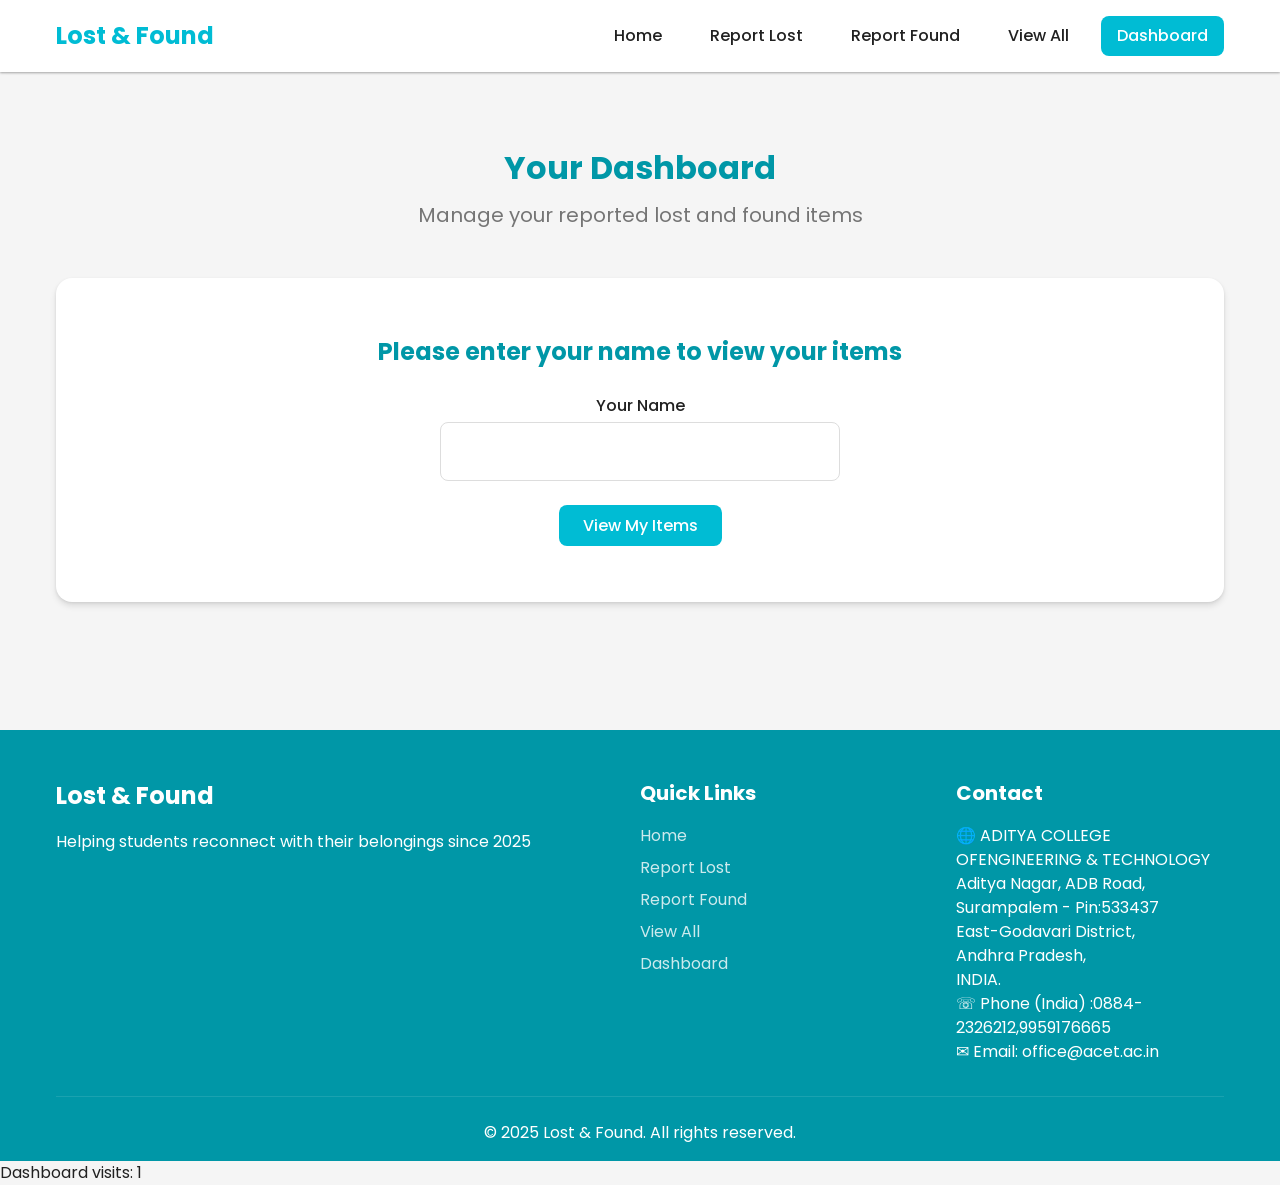
<file: dashboard.html>
<!DOCTYPE html>
<html lang="en">
  <head>
    <meta charset="UTF-8" />
    <meta name="viewport" content="width=device-width, initial-scale=1.0" />
    <title>User Dashboard - College Lost & Found</title>
    <link rel="stylesheet" href="css/main.css" />
    <link rel="stylesheet" href="css/dashboard.css" />
    <link rel="preconnect" href="https://fonts.googleapis.com">
    <link rel="preconnect" href="https://fonts.gstatic.com" crossorigin>
    <link href="https://fonts.googleapis.com/css2?family=Poppins:wght@400;500;700&display=swap" rel="stylesheet">
  </head>
  <body>
    <header>
      <div class="container">
        <div class="logo">
          <h1> Lost & Found</h1>
        </div>
        <nav>
          <ul>
            <li><a href="index.html">Home</a></li>
            <li><a href="report-lost.html">Report Lost</a></li>
            <li><a href="report-found.html">Report Found</a></li>
            <li><a href="view-items.html">View All</a></li>
            <li><a href="dashboard.html" class="active">Dashboard</a></li>
          </ul>
        </nav>
      </div>
    </header>

    <main>
      <section class="dashboard-section">
        <div class="container">
          <div class="page-header">
            <h1>Your Dashboard</h1>
            <p>Manage your reported lost and found items</p>
          </div>
          
          <div class="user-info" id="user-info">
            <!-- User info will be loaded here via JavaScript -->
            <div class="user-prompt" id="user-prompt">
              <h2>Please enter your name to view your items</h2>
              <form id="user-form">
                <div class="form-group">
                  <label for="dashboard-username">Your Name</label>
                  <input type="text" id="dashboard-username" required>
                </div>
                <button type="submit" class="btn btn-primary">View My Items</button>
              </form>
            </div>
          </div>
          
          <div class="user-items" id="user-items-container" style="display: none;">
            <div class="tabs">
              <button class="tab-btn active" data-tab="all">All Items</button>
              <button class="tab-btn" data-tab="lost">Lost Items</button>
              <button class="tab-btn" data-tab="found">Found Items</button>
            </div>
            
            <div id="user-items">
              <!-- User items will be loaded here via JavaScript -->
              <div class="loading">Loading your items...</div>
            </div>
          </div>
        </div>
      </section>
    </main>

    <footer>
      <div class="container">
        <div class="footer-content">
          <div class="footer-logo">
            <h2>Lost & Found</h2>
            <p>Helping students reconnect with their belongings since 2025</p>
          </div>
          <div class="footer-links">
            <h3>Quick Links</h3>
            <ul>
              <li><a href="index.html">Home</a></li>
              <li><a href="report-lost.html">Report Lost</a></li>
              <li><a href="report-found.html">Report Found</a></li>
              <li><a href="view-items.html">View All</a></li>
              <li><a href="dashboard.html">Dashboard</a></li>
            </ul>
          </div>
          <div class="footer-contact">
            <h3>Contact</h3>
             <p>                        🌐 ADITYA COLLEGE OFENGINEERING & TECHNOLOGY<br>
                                          Aditya Nagar, ADB Road,<br>
                                          Surampalem - Pin:533437<br>
                                          East-Godavari District,<br>
                                          Andhra Pradesh,<br>
                                          INDIA.<br>
                                        ☏ Phone (India) :0884-2326212,9959176665<br>
                                        ✉ Email: office@acet.ac.in</p>
          </div>
        </div>
        <div class="footer-bottom">
          <p>&copy; 2025  Lost & Found. All rights reserved.</p>
        </div>
      </div>
    </footer>

    <script type="module" src="js/api.js"></script>
    <script type="module" src="js/dashboard.js"></script>
  </body>
</html>
</file>
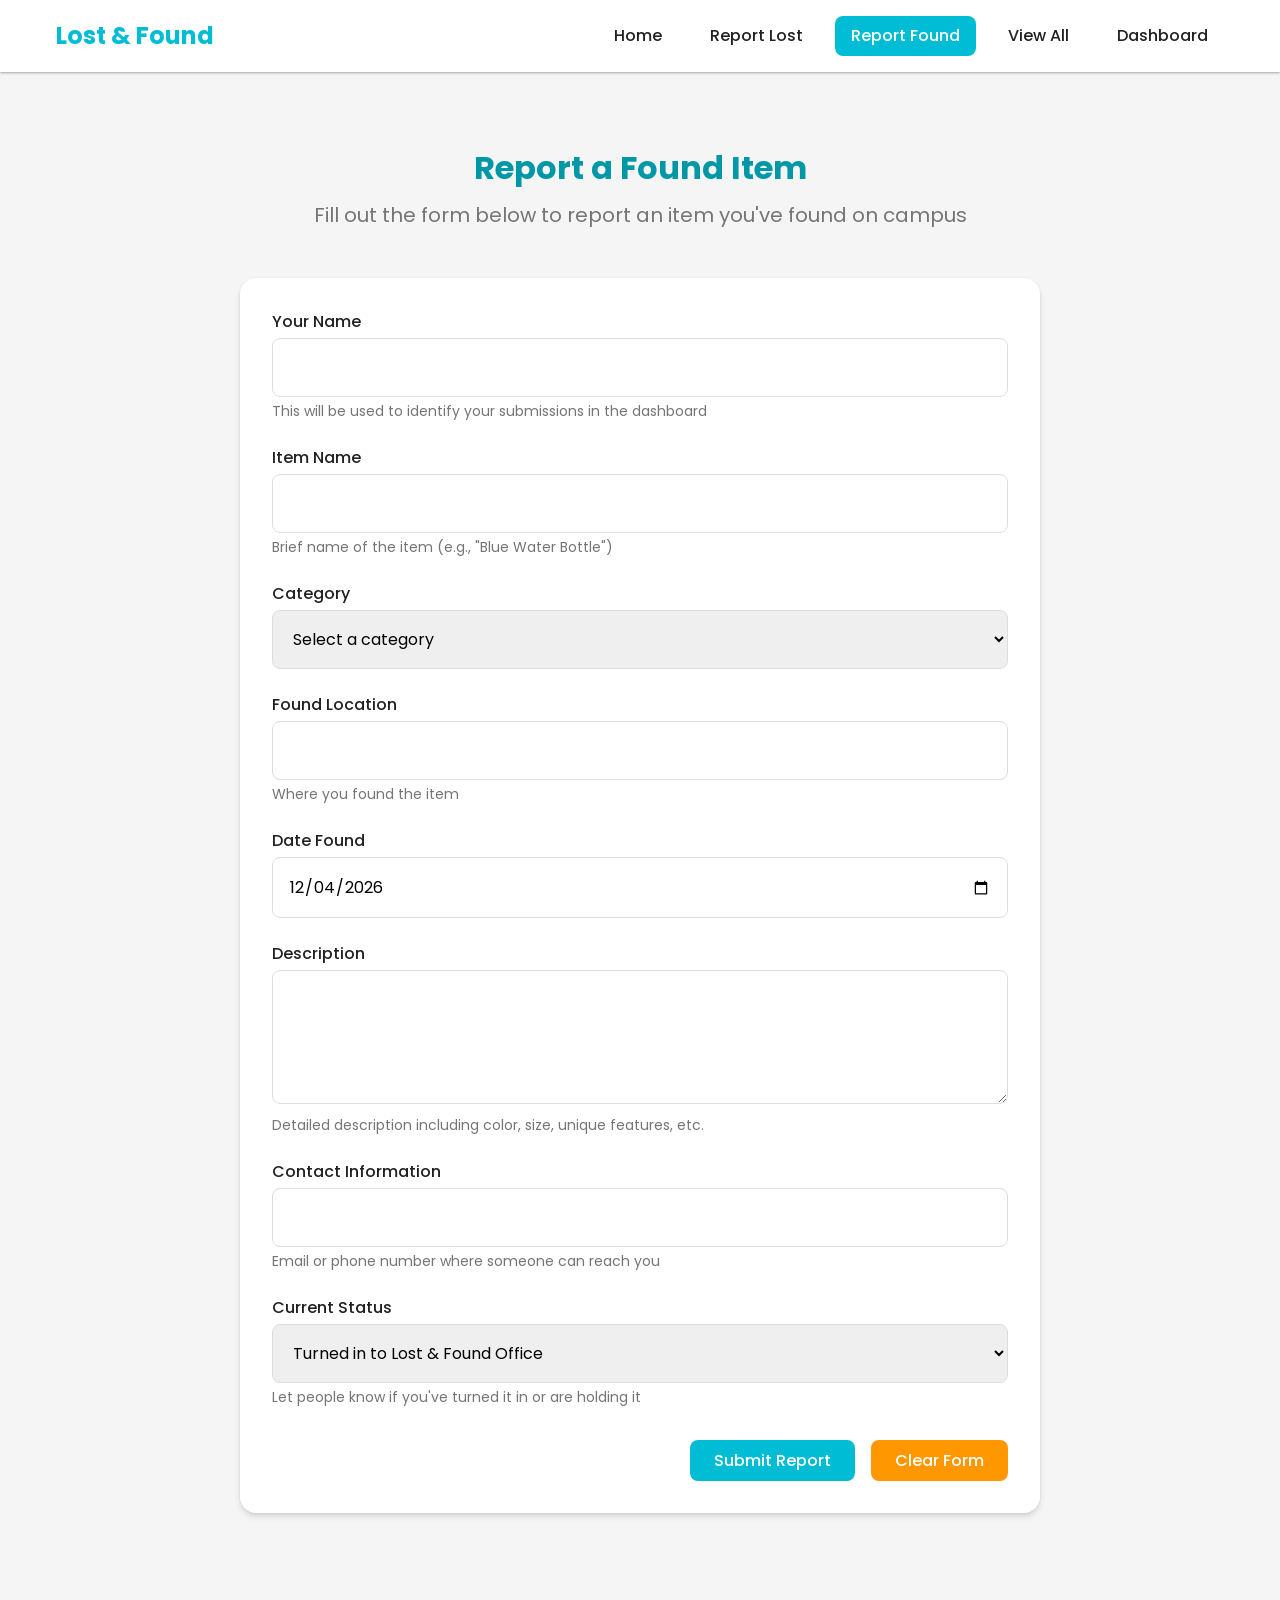
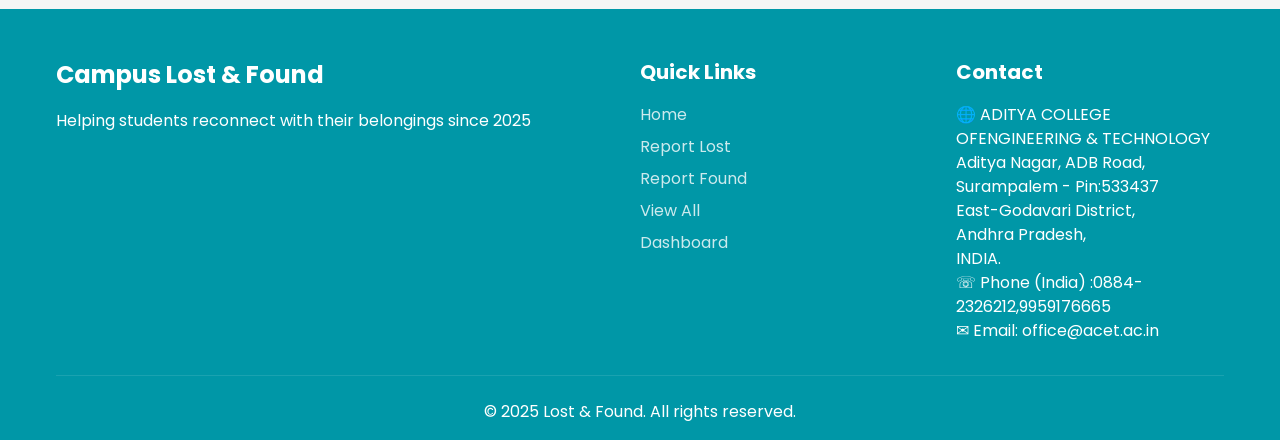
<file: report-found.html>
<!DOCTYPE html>
<html lang="en">
  <head>
    <meta charset="UTF-8" />
    <meta name="viewport" content="width=device-width, initial-scale=1.0" />
    <title>Report Found Item - College Lost & Found</title>
    <link rel="stylesheet" href="css/main.css" />
    <link rel="stylesheet" href="css/report.css" />
    <link rel="preconnect" href="https://fonts.googleapis.com">
    <link rel="preconnect" href="https://fonts.gstatic.com" crossorigin>
    <link href="https://fonts.googleapis.com/css2?family=Poppins:wght@400;500;700&display=swap" rel="stylesheet">
  </head>
  <body>
    <header>
      <div class="container">
        <div class="logo">
          <h1> Lost & Found</h1>
        </div>
        <nav>
          <ul>
            <li><a href="index.html">Home</a></li>
            <li><a href="report-lost.html">Report Lost</a></li>
            <li><a href="report-found.html" class="active">Report Found</a></li>
            <li><a href="view-items.html">View All</a></li>
            <li><a href="dashboard.html">Dashboard</a></li>
          </ul>
        </nav>
      </div>
    </header>

    <main>
      <section class="report-section">
        <div class="container">
          <div class="page-header">
            <h1>Report a Found Item</h1>
            <p>Fill out the form below to report an item you've found on campus</p>
          </div>
          
          <div class="form-container">
            <form id="found-item-form"  data-type="found" >
              <div class="form-group">
                <label for="userName">Your Name</label>
                <input type="text" id="userName" name="userName" required>
                <small>This will be used to identify your submissions in the dashboard</small>
              </div>
              
              <div class="form-group">
                <label for="itemName">Item Name</label>
                <input type="text" id="itemName" name="itemName" required>
                <small>Brief name of the item (e.g., "Blue Water Bottle")</small>
              </div>
              
              <div class="form-group">
                <label for="category">Category</label>
                <select id="category" name="category" required>
                  <option value="">Select a category</option>
                  <option value="Electronics">Electronics</option>
                  <option value="Clothing">Clothing</option>
                  <option value="Books">Books</option>
                  <option value="Accessories">Accessories</option>
                  <option value="ID/Cards">ID/Cards</option>
                  <option value="Other">Other</option>
                </select>
              </div>
              
              <div class="form-group">
                <label for="location">Found Location</label>
                <input type="text" id="location" name="location" required>
                <small>Where you found the item</small>
              </div>
              
              <div class="form-group">
                <label for="date">Date Found</label>
                <input type="date" id="date" name="date" required>
              </div>
              
              <div class="form-group">
                <label for="description">Description</label>
                <textarea id="description" name="description" rows="4" required></textarea>
                <small>Detailed description including color, size, unique features, etc.</small>
              </div>
              
              <div class="form-group">
                <label for="contact">Contact Information</label>
                <input type="text" id="contact" name="contact" required>
                <small>Email or phone number where someone can reach you</small>
              </div>
              
              <div class="form-group">
                <label for="turnedIn">Current Status</label>
                <select id="turnedIn" name="turnedIn" required>
                  <option value="true">Turned in to Lost & Found Office</option>
                  <option value="false">I'm holding onto it</option>
                </select>
                <small>Let people know if you've turned it in or are holding it</small>
              </div>
              
              <div class="form-actions">
                <button type="submit" class="btn btn-primary">Submit Report</button>
                <button type="reset" class="btn btn-secondary">Clear Form</button>
              </div>
            </form>
          </div>
        </div>
      </section>
    </main>

    <footer>
      <div class="container">
        <div class="footer-content">
          <div class="footer-logo">
            <h2>Campus Lost & Found</h2>
            <p>Helping students reconnect with their belongings since 2025</p>
          </div>
          <div class="footer-links">
            <h3>Quick Links</h3>
            <ul>
              <li><a href="index.html">Home</a></li>
              <li><a href="report-lost.html">Report Lost</a></li>
              <li><a href="report-found.html">Report Found</a></li>
              <li><a href="view-items.html">View All</a></li>
              <li><a href="dashboard.html">Dashboard</a></li>
            </ul>
          </div>
          <div class="footer-contact">
            <h3>Contact</h3>
             <p>                        🌐 ADITYA COLLEGE OFENGINEERING & TECHNOLOGY<br>
                                          Aditya Nagar, ADB Road,<br>
                                          Surampalem - Pin:533437<br>
                                          East-Godavari District,<br>
                                          Andhra Pradesh,<br>
                                          INDIA.<br>
                                        ☏ Phone (India) :0884-2326212,9959176665<br>
                                        ✉ Email: office@acet.ac.in</p>
          </div>
        </div>
        <div class="footer-bottom">
          <p>&copy; 2025  Lost & Found. All rights reserved.</p>
        </div>
      </div>
    </footer>

    <script type="module" src="js/api.js"></script>
    <script type="module" src="js/report.js"></script>
  </body>
</html>
</file>
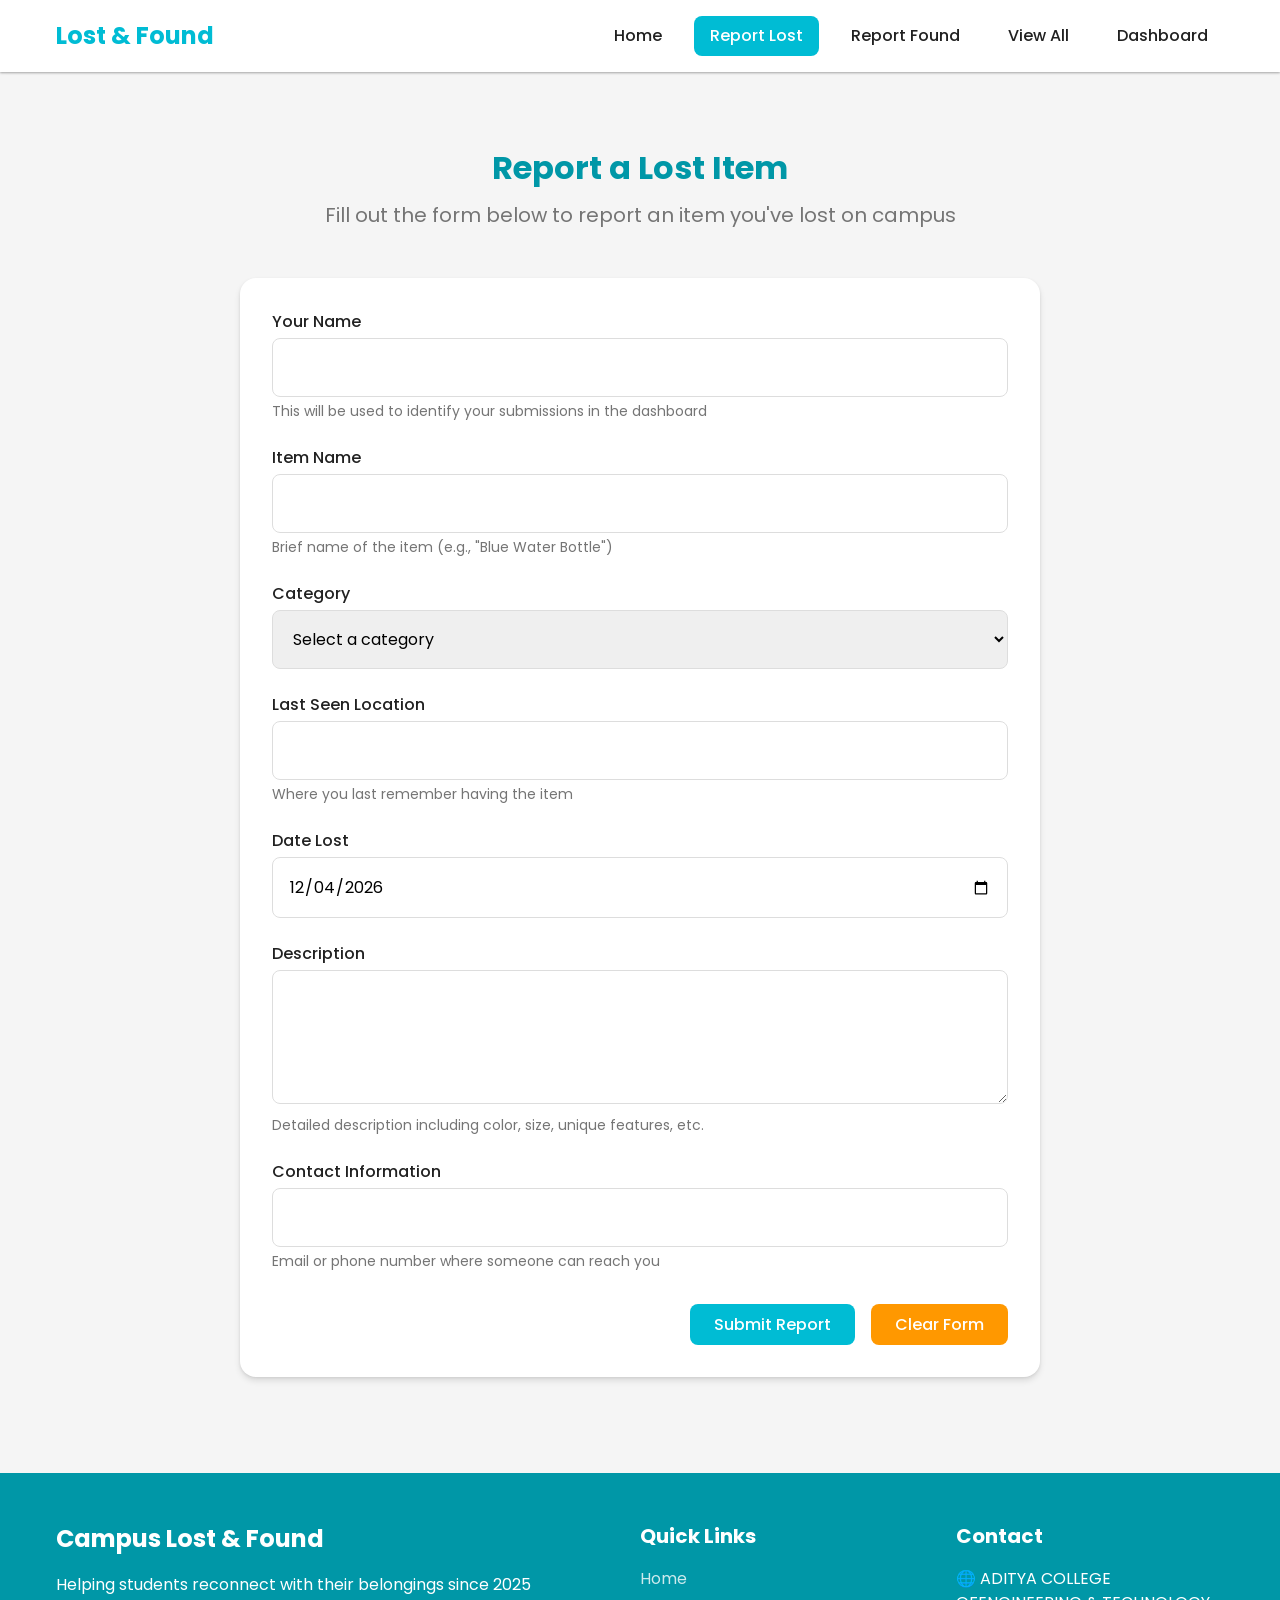
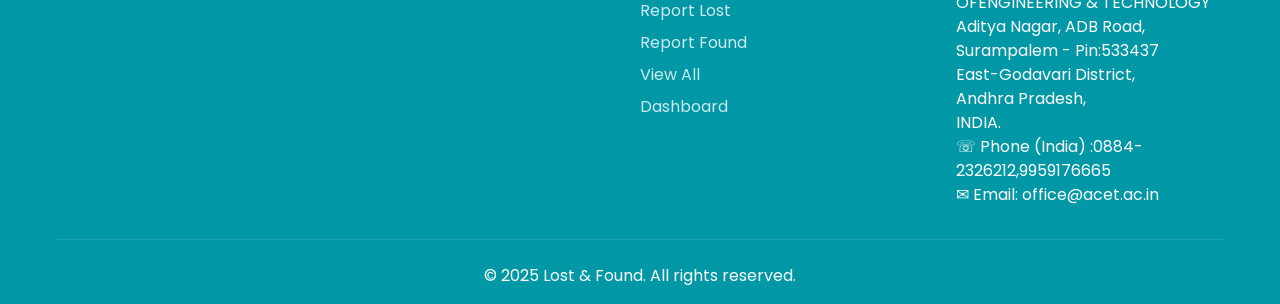
<file: report-lost.html>
<!DOCTYPE html>
<html lang="en">
  <head>
    <meta charset="UTF-8" />
    <meta name="viewport" content="width=device-width, initial-scale=1.0" />
    <title>Report Lost Item - College Lost & Found</title>
    <link rel="stylesheet" href="css/main.css" />
    <link rel="stylesheet" href="css/report.css" />
    <link rel="preconnect" href="https://fonts.googleapis.com">
    <link rel="preconnect" href="https://fonts.gstatic.com" crossorigin>
    <link href="https://fonts.googleapis.com/css2?family=Poppins:wght@400;500;700&display=swap" rel="stylesheet">
  </head>
  <body>
    <header>
      <div class="container">
        <div class="logo">
          <h1> Lost & Found</h1>
        </div>
        <nav>
          <ul>
            <li><a href="index.html">Home</a></li>
            <li><a href="report-lost.html" class="active">Report Lost</a></li>
            <li><a href="report-found.html">Report Found</a></li>
            <li><a href="view-items.html">View All</a></li>
            <li><a href="dashboard.html">Dashboard</a></li>
          </ul>
        </nav>
      </div>
    </header>

    <main>
      <section class="report-section">
        <div class="container">
          <div class="page-header">
            <h1>Report a Lost Item</h1>
            <p>Fill out the form below to report an item you've lost on campus</p>
          </div>
          
          <div class="form-container">
           
            <form id="lost-item-form"  data-type="lost">
              <div class="form-group">
                <label for="userName">Your Name</label>
                <input type="text" id="userName" name="userName" required>
                <small>This will be used to identify your submissions in the dashboard</small>
              </div>
              
              <div class="form-group">
                <label for="itemName">Item Name</label>
                <input type="text" id="itemName" name="itemName" required>
                <small>Brief name of the item (e.g., "Blue Water Bottle")</small>
              </div>
              
              <div class="form-group">
                <label for="category">Category</label>
                <select id="category" name="category" required>
                  <option value="">Select a category</option>
                  <option value="Electronics">Electronics</option>
                  <option value="Clothing">Clothing</option>
                  <option value="Books">Books</option>
                  <option value="Accessories">Accessories</option>
                  <option value="ID/Cards">ID/Cards</option>
                  <option value="Other">Other</option>
                </select>
              </div>
              
              <div class="form-group">
                <label for="location">Last Seen Location</label>
                <input type="text" id="location" name="location" required>
                <small>Where you last remember having the item</small>
              </div>
              
              <div class="form-group">
                <label for="date">Date Lost</label>
                <input type="date" id="date" name="date" required>
              </div>
              
              <div class="form-group">
                <label for="description">Description</label>
                <textarea id="description" name="description" rows="4" required></textarea>
                <small>Detailed description including color, size, unique features, etc.</small>
              </div>
              
              <div class="form-group">
                <label for="contact">Contact Information</label>
                <input type="text" id="contact" name="contact" required>
                <small>Email or phone number where someone can reach you</small>
              </div>
              
              <div class="form-actions">
                <button type="submit" class="btn btn-primary">Submit Report</button>
                <button type="reset" class="btn btn-secondary">Clear Form</button>
              </div>
            </form>
          </div>
        </div>
      </section>
    </main>

    <footer>
      <div class="container">
        <div class="footer-content">
          <div class="footer-logo">
            <h2>Campus Lost & Found</h2>
            <p>Helping students reconnect with their belongings since 2025</p>
          </div>
          <div class="footer-links">
            <h3>Quick Links</h3>
            <ul>
              <li><a href="index.html">Home</a></li>
              <li><a href="report-lost.html">Report Lost</a></li>
              <li><a href="report-found.html">Report Found</a></li>
              <li><a href="view-items.html">View All</a></li>
              <li><a href="dashboard.html">Dashboard</a></li>
            </ul>
          </div>
          <div class="footer-contact">
            <h3>Contact</h3>
              <p>                        🌐 ADITYA COLLEGE OFENGINEERING & TECHNOLOGY<br>
                                          Aditya Nagar, ADB Road,<br>
                                          Surampalem - Pin:533437<br>
                                          East-Godavari District,<br>
                                          Andhra Pradesh,<br>
                                          INDIA.<br>
                                        ☏ Phone (India) :0884-2326212,9959176665<br>
                                        ✉ Email: office@acet.ac.in</p>
          </div>
        </div>
        <div class="footer-bottom">
          <p>&copy; 2025  Lost & Found. All rights reserved.</p>
        </div>
      </div>
    </footer>

    <script type="module" src="js/api.js"></script>
    <script type="module" src="js/report.js"></script>
  </body>
</html>
</file>
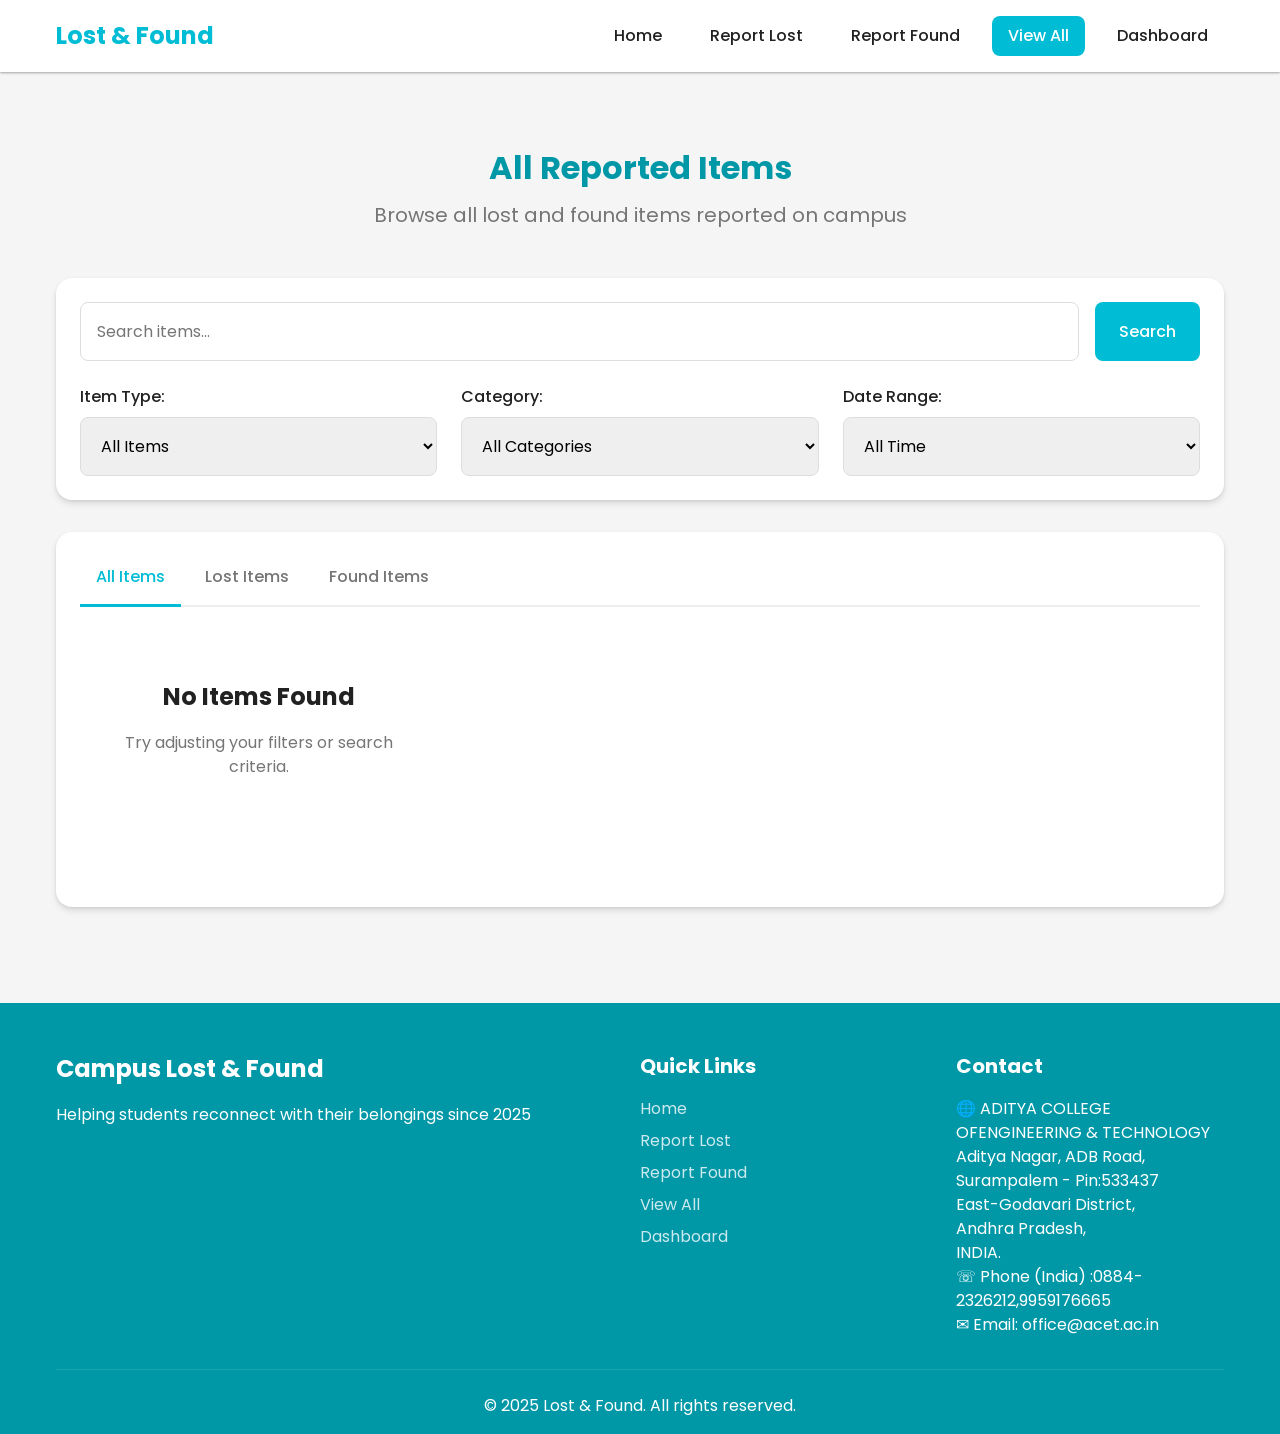
<file: view-items.html>
<!DOCTYPE html>
<html lang="en">
  <head>
    <meta charset="UTF-8" />
    <meta name="viewport" content="width=device-width, initial-scale=1.0" />
    <title>View All Items - College Lost & Found</title>
    <link rel="stylesheet" href="css/main.css" />
    <link rel="stylesheet" href="css/view.css" />
    <link rel="preconnect" href="https://fonts.googleapis.com">
    <link rel="preconnect" href="https://fonts.gstatic.com" crossorigin>
    <link href="https://fonts.googleapis.com/css2?family=Poppins:wght@400;500;700&display=swap" rel="stylesheet">
  </head>
  <body>
    <header>
      <div class="container">
        <div class="logo">
          <h1> Lost & Found</h1>
        </div>
        <nav>
          <ul>
            <li><a href="index.html">Home</a></li>
            <li><a href="report-lost.html">Report Lost</a></li>
            <li><a href="report-found.html">Report Found</a></li>
            <li><a href="view-items.html" class="active">View All</a></li>
            <li><a href="dashboard.html">Dashboard</a></li>
          </ul>
        </nav>
      </div>
    </header>

    <main>
      <section class="items-section">
        <div class="container">
          <div class="page-header">
            <h1>All Reported Items</h1>
            <p>Browse all lost and found items reported on campus</p>
          </div>
          
          <div class="filters">
            <div class="search-box">
              <input type="text" id="search-input" placeholder="Search items...">
              <button id="search-button" class="btn btn-primary">Search</button>
            </div>
            
            <div class="filter-options">
              <div class="filter-group">
                <label for="filter-type">Item Type:</label>
                <select id="filter-type">
                  <option value="all">All Items</option>
                  <option value="lost">Lost Items</option>
                  <option value="found">Found Items</option>
                </select>
              </div>
              
              <div class="filter-group">
                <label for="filter-category">Category:</label>
                <select id="filter-category">
                  <option value="all">All Categories</option>
                  <option value="Electronics">Electronics</option>
                  <option value="Clothing">Clothing</option>
                  <option value="Books">Books</option>
                  <option value="Accessories">Accessories</option>
                  <option value="ID/Cards">ID/Cards</option>
                  <option value="Other">Other</option>
                </select>
              </div>
              
              <div class="filter-group">
                <label for="filter-date">Date Range:</label>
                <select id="filter-date">
                  <option value="all">All Time</option>
                  <option value="today">Today</option>
                  <option value="week">This Week</option>
                  <option value="month">This Month</option>
                </select>
              </div>
            </div>
          </div>
          
          <div class="items-container">
            <div class="tabs">
              <button class="tab-btn active" data-tab="all">All Items</button>
              <button class="tab-btn" data-tab="lost">Lost Items</button>
              <button class="tab-btn" data-tab="found">Found Items</button>
            </div>
            
            <div class="items-grid" id="items-grid">
              <!-- Items will be loaded here via JavaScript -->
              <div class="loading">Loading items...</div>
            </div>
            
            <div class="pagination" id="pagination">
              <!-- Pagination will be added here via JavaScript -->
            </div>
          </div>
        </div>
      </section>
    </main>

    <footer>
      <div class="container">
        <div class="footer-content">
          <div class="footer-logo">
            <h2>Campus Lost & Found</h2>
            <p>Helping students reconnect with their belongings since 2025</p>
          </div>
          <div class="footer-links">
            <h3>Quick Links</h3>
            <ul>
              <li><a href="index.html">Home</a></li>
              <li><a href="report-lost.html">Report Lost</a></li>
              <li><a href="report-found.html">Report Found</a></li>
              <li><a href="view-items.html">View All</a></li>
              <li><a href="dashboard.html">Dashboard</a></li>
            </ul>
          </div>
          <div class="footer-contact">
            <h3>Contact</h3>
            <p>                        🌐 ADITYA COLLEGE OFENGINEERING & TECHNOLOGY<br>
                                          Aditya Nagar, ADB Road,<br>
                                          Surampalem - Pin:533437<br>
                                          East-Godavari District,<br>
                                          Andhra Pradesh,<br>
                                          INDIA.<br>
                                        ☏ Phone (India) :0884-2326212,9959176665<br>
                                        ✉ Email: office@acet.ac.in</p>
          </div>
        </div>
        <div class="footer-bottom">
          <p>&copy; 2025  Lost & Found. All rights reserved.</p>
        </div>
      </div>
    </footer>

    <script type="module" src="js/api.js"></script>
    <script type="module" src="js/view.js"></script>
  </body>
</html>
</file>
<file: css/main.css>
/* Base styles and variables */
:root {
  /* Color Palette */
  --primary: #00BCD4;       /* Teal */
  --primary-light: #B2EBF2;
  --primary-dark: #0097A7;
  
  --secondary: #FF9800;     /* Orange */
  --secondary-light: #FFE0B2;
  --secondary-dark: #F57C00;
  
  --accent: #03A9F4;        /* Light Blue */
  --accent-light: #B3E5FC;
  --accent-dark: #0288D1;
  
  --success: #4CAF50;       /* Green */
  --warning: #FFC107;       /* Amber */
  --error: #F44336;         /* Red */
  
  --text-dark: #212121;
  --text-medium: #757575;
  --text-light: #FFFFFF;
  
  --background-light: #FFFFFF;
  --background-medium: #F5F5F5;
  --background-dark: #EEEEEE;
  
  /* Spacing system (based on 8px) */
  --space-xs: 4px;
  --space-sm: 8px;
  --space-md: 16px;
  --space-lg: 24px;
  --space-xl: 32px;
  --space-xxl: 48px;
  
  /* Typography */
  --font-family: 'Poppins', sans-serif;
  --font-size-xs: 0.75rem;
  --font-size-sm: 0.875rem;
  --font-size-md: 1rem;
  --font-size-lg: 1.25rem;
  --font-size-xl: 1.5rem;
  --font-size-xxl: 2rem;
  --font-size-xxxl: 3rem;
  
  /* Border Radius */
  --radius-sm: 4px;
  --radius-md: 8px;
  --radius-lg: 16px;
  --radius-round: 50%;
  
  /* Shadows */
  --shadow-sm: 0 1px 3px rgba(0, 0, 0, 0.12), 0 1px 2px rgba(0, 0, 0, 0.24);
  --shadow-md: 0 4px 6px rgba(0, 0, 0, 0.1), 0 1px 3px rgba(0, 0, 0, 0.08);
  --shadow-lg: 0 10px 20px rgba(0, 0, 0, 0.1), 0 3px 6px rgba(0, 0, 0, 0.05);
  
  /* Transitions */
  --transition-fast: 0.2s ease;
  --transition-normal: 0.3s ease;
  --transition-slow: 0.5s ease;
}

/* Reset and base styles */
* {
  margin: 0;
  padding: 0;
  box-sizing: border-box;
}

html {
  font-size: 16px;
  scroll-behavior: smooth;
}

body {
  font-family: var(--font-family);
  font-size: var(--font-size-md);
  line-height: 1.5;
  color: var(--text-dark);
  background-color: var(--background-medium);
  min-height: 100vh;
  display: flex;
  flex-direction: column;
}

main {
  flex: 1;
}

a {
  color: var(--primary);
  text-decoration: none;
  transition: color var(--transition-fast);
}

a:hover {
  color: var(--primary-dark);
}

img {
  max-width: 100%;
  height: auto;
}

/* Container */
.container {
  width: 100%;
  max-width: 1200px;
  margin: 0 auto;
  padding: 0 var(--space-md);
}

/* Header styles */
header {
  background-color: var(--background-light);
  box-shadow: var(--shadow-sm);
  position: sticky;
  top: 0;
  z-index: 100;
}

header .container {
  display: flex;
  justify-content: space-between;
  align-items: center;
  padding: var(--space-md);
}

.logo h1 {
  font-size: var(--font-size-xl);
  font-weight: 700;
  color: var(--primary);
  margin: 0;
}

nav ul {
  display: flex;
  list-style: none;
  gap: var(--space-md);
}

nav a {
  display: block;
  padding: var(--space-sm) var(--space-md);
  color: var(--text-dark);
  font-weight: 500;
  border-radius: var(--radius-md);
  transition: all var(--transition-fast);
}

nav a:hover {
  background-color: var(--primary-light);
  color: var(--primary-dark);
}

nav a.active {
  background-color: var(--primary);
  color: var(--text-light);
}

/* Page header */
.page-header {
  text-align: center;
  margin: var(--space-xxl) 0;
}

.page-header h1 {
  font-size: var(--font-size-xxl);
  margin-bottom: var(--space-sm);
  color: var(--primary-dark);
}

.page-header p {
  font-size: var(--font-size-lg);
  color: var(--text-medium);
  max-width: 800px;
  margin: 0 auto;
}

/* Button styles */
.btn {
  display: inline-block;
  padding: var(--space-sm) var(--space-lg);
  border-radius: var(--radius-md);
  font-weight: 500;
  text-align: center;
  cursor: pointer;
  transition: all var(--transition-fast);
  border: none;
  outline: none;
  font-family: var(--font-family);
  font-size: var(--font-size-md);
}

.btn:disabled {
  opacity: 0.7;
  cursor: not-allowed;
}

.btn-primary {
  background-color: var(--primary);
  color: var(--text-light);
}

.btn-primary:hover {
  background-color: var(--primary-dark);
  color: var(--text-light);
}

.btn-secondary {
  background-color: var(--secondary);
  color: var(--text-light);
}

.btn-secondary:hover {
  background-color: var(--secondary-dark);
  color: var(--text-light);
}

.btn-accent {
  background-color: var(--accent);
  color: var(--text-light);
}

.btn-accent:hover {
  background-color: var(--accent-dark);
  color: var(--text-light);
}

.btn-outline {
  background-color: transparent;
  border: 2px solid var(--primary);
  color: var(--primary);
}

.btn-outline:hover {
  background-color: var(--primary);
  color: var(--text-light);
}

.btn-danger {
  background-color: var(--error);
  color: var(--text-light);
}

.btn-danger:hover {
  background-color: #d32f2f;
}

/* Form styles */
.form-group {
  margin-bottom: var(--space-lg);
}

label {
  display: block;
  margin-bottom: var(--space-xs);
  font-weight: 500;
  color: var(--text-dark);
}

input,
select,
textarea {
  width: 100%;
  padding: var(--space-md);
  border: 1px solid #ddd;
  border-radius: var(--radius-md);
  font-family: var(--font-family);
  font-size: var(--font-size-md);
  transition: border-color var(--transition-fast);
}

input:focus,
select:focus,
textarea:focus {
  outline: none;
  border-color: var(--primary);
  box-shadow: 0 0 0 2px var(--primary-light);
}

small {
  display: block;
  margin-top: var(--space-xs);
  color: var(--text-medium);
  font-size: var(--font-size-sm);
}

/* Card styles */
.card {
  background-color: var(--background-light);
  border-radius: var(--radius-md);
  box-shadow: var(--shadow-md);
  overflow: hidden;
  transition: transform var(--transition-fast), box-shadow var(--transition-fast);
}

.card:hover {
  transform: translateY(-5px);
  box-shadow: var(--shadow-lg);
}

.card-header {
  padding: var(--space-md);
  background-color: var(--primary-light);
  color: var(--primary-dark);
  font-weight: 700;
}

.card-body {
  padding: var(--space-md);
}

.card-footer {
  padding: var(--space-md);
  background-color: var(--background-dark);
  display: flex;
  justify-content: space-between;
  align-items: center;
}

/* Footer styles */
footer {
  background-color: var(--primary-dark);
  color: var(--text-light);
  padding: var(--space-xxl) 0 var(--space-md);
  margin-top: var(--space-xxl);
}

.footer-content {
  display: flex;
  flex-wrap: wrap;
  gap: var(--space-xxl);
  margin-bottom: var(--space-xl);
}

.footer-logo {
  flex: 2;
  min-width: 200px;
}

.footer-logo h2 {
  margin-bottom: var(--space-md);
  font-size: var(--font-size-xl);
}

.footer-links,
.footer-contact {
  flex: 1;
  min-width: 180px;
}

.footer-links h3,
.footer-contact h3 {
  margin-bottom: var(--space-md);
  font-size: var(--font-size-lg);
}

.footer-links ul {
  list-style: none;
}

.footer-links li {
  margin-bottom: var(--space-sm);
}

.footer-links a {
  color: var(--text-light);
  opacity: 0.8;
  transition: opacity var(--transition-fast);
}

.footer-links a:hover {
  opacity: 1;
}

.footer-bottom {
  text-align: center;
  padding-top: var(--space-lg);
  border-top: 1px solid rgba(255, 255, 255, 0.1);
}

/* Loading indicator */
.loading {
  text-align: center;
  padding: var(--space-xl);
  color: var(--text-medium);
  font-style: italic;
}

/* Item card styles */
.item-card {
  background-color: white;
  border-radius: var(--radius-md);
  box-shadow: var(--shadow-md);
  overflow: hidden;
  transition: transform var(--transition-fast), box-shadow var(--transition-fast);
}

.item-card:hover {
  transform: translateY(-4px);
  box-shadow: var(--shadow-lg);
}

.item-card-header {
  padding: var(--space-md);
  display: flex;
  justify-content: space-between;
  align-items: center;
}

.item-card.lost .item-card-header {
  background-color: var(--secondary-light);
}

.item-card.found .item-card-header {
  background-color: var(--accent-light);
}

.item-type {
  font-weight: 700;
  padding: var(--space-xs) var(--space-sm);
  border-radius: var(--radius-sm);
  font-size: var(--font-size-sm);
}

.item-type.lost {
  background-color: var(--secondary);
  color: white;
}

.item-type.found {
  background-color: var(--accent);
  color: white;
}

.item-card-body {
  padding: var(--space-md);
}

.item-card-body h3 {
  margin-bottom: var(--space-sm);
  color: var(--text-dark);
}

.item-details {
  margin-bottom: var(--space-md);
}

.item-detail {
  display: flex;
  margin-bottom: var(--space-xs);
}

.item-detail-label {
  font-weight: 500;
  min-width: 120px;
}

.item-card-footer {
  padding: var(--space-md);
  background-color: var(--background-dark);
  display: flex;
  justify-content: space-between;
  align-items: center;
}

.contact-btn {
  font-size: var(--font-size-sm);
}

/* Responsive styles */
@media (max-width: 768px) {
  header .container {
    flex-direction: column;
    gap: var(--space-md);
  }
  
  nav ul {
    flex-wrap: wrap;
    justify-content: center;
    gap: var(--space-sm);
  }
  
  .footer-content {
    flex-direction: column;
    gap: var(--space-xl);
  }
  
  .page-header {
    margin: var(--space-xl) 0;
  }
  
  .page-header h1 {
    font-size: var(--font-size-xl);
  }
  
  .page-header p {
    font-size: var(--font-size-md);
  }
}

/* Tabs */
.tabs {
  display: flex;
  gap: var(--space-sm);
  margin-bottom: var(--space-lg);
  border-bottom: 2px solid var(--background-dark);
  padding-bottom: var(--space-sm);
}

.tab-btn {
  background: none;
  border: none;
  padding: var(--space-sm) var(--space-md);
  font-family: var(--font-family);
  font-size: var(--font-size-md);
  font-weight: 500;
  color: var(--text-medium);
  cursor: pointer;
  position: relative;
  transition: color var(--transition-fast);
}

.tab-btn::after {
  content: '';
  position: absolute;
  bottom: -10px;
  left: 0;
  width: 100%;
  height: 3px;
  background-color: transparent;
  transition: background-color var(--transition-fast);
}

.tab-btn:hover {
  color: var(--primary);
}

.tab-btn.active {
  color: var(--primary);
}

.tab-btn.active::after {
  background-color: var(--primary);
}

/* Grid layouts */
.items-grid {
  display: grid;
  grid-template-columns: repeat(auto-fill, minmax(300px, 1fr));
  gap: var(--space-lg);
  margin-bottom: var(--space-xl);
}

@media (max-width: 640px) {
  .items-grid {
    grid-template-columns: 1fr;
  }
}

/* Animation */
@keyframes fadeIn {
  from { opacity: 0; transform: translateY(10px); }
  to { opacity: 1; transform: translateY(0); }
}

.fade-in {
  animation: fadeIn var(--transition-normal);
}
</file>
<file: css/dashboard.css>
/* Dashboard styles */
.dashboard-section {
  padding: var(--space-lg) 0 var(--space-xxl);
}

/* User info section */
.user-info {
  background-color: var(--background-light);
  padding: var(--space-lg);
  border-radius: var(--radius-lg);
  margin-bottom: var(--space-xl);
  box-shadow: var(--shadow-md);
}

.user-greeting {
  display: flex;
  align-items: center;
  justify-content: space-between;
  margin-bottom: var(--space-lg);
}

.user-greeting h2 {
  color: var(--primary-dark);
  font-size: var(--font-size-xl);
}

.user-stats {
  display: flex;
  flex-wrap: wrap;
  gap: var(--space-lg);
}

.stat-card {
  flex: 1;
  min-width: 150px;
  background-color: var(--background-medium);
  padding: var(--space-lg);
  border-radius: var(--radius-md);
  text-align: center;
}

.stat-card h3 {
  font-size: var(--font-size-xl);
  color: var(--primary);
  margin-bottom: var(--space-xs);
}

.stat-card p {
  color: var(--text-medium);
}

/* User prompt */
.user-prompt {
  text-align: center;
  padding: var(--space-xl) 0;
}

.user-prompt h2 {
  color: var(--primary-dark);
  font-size: var(--font-size-xl);
  margin-bottom: var(--space-lg);
}

.user-prompt form {
  max-width: 400px;
  margin: 0 auto;
}

/* User items section */
.user-items {
  margin-top: var(--space-xl);
}

.no-items {
  text-align: center;
  padding: var(--space-xxl) 0;
  color: var(--text-medium);
}

.no-items h3 {
  margin-bottom: var(--space-md);
  color: var(--text-dark);
}

.no-items .btn {
  margin-top: var(--space-lg);
}

/* Item card actions */
.item-actions {
  display: flex;
  gap: var(--space-sm);
}

.item-actions button {
  padding: var(--space-xs) var(--space-sm);
  font-size: var(--font-size-sm);
}

/* Delete confirmation modal */
.modal-backdrop {
  position: fixed;
  top: 0;
  left: 0;
  width: 100%;
  height: 100%;
  background-color: rgba(0, 0, 0, 0.5);
  display: flex;
  align-items: center;
  justify-content: center;
  z-index: 1000;
}

.modal {
  background-color: var(--background-light);
  border-radius: var(--radius-md);
  padding: var(--space-xl);
  width: 90%;
  max-width: 500px;
  box-shadow: var(--shadow-lg);
}

.modal-header {
  margin-bottom: var(--space-lg);
}

.modal-header h3 {
  color: var(--error);
}

.modal-footer {
  display: flex;
  justify-content: flex-end;
  gap: var(--space-md);
  margin-top: var(--space-xl);
}

/* Animation for items */
@keyframes slideIn {
  from { opacity: 0; transform: translateX(-20px); }
  to { opacity: 1; transform: translateX(0); }
}

.user-item {
  animation: slideIn var(--transition-normal);
}
</file>
<file: css/report.css>
/* Report form styles */
.report-section {
  padding: var(--space-lg) 0 var(--space-xxl);
}

.form-container {
  max-width: 800px;
  margin: 0 auto;
  background-color: var(--background-light);
  border-radius: var(--radius-lg);
  padding: var(--space-xl);
  box-shadow: var(--shadow-md);
}

.form-actions {
  display: flex;
  gap: var(--space-md);
  justify-content: flex-end;
  margin-top: var(--space-xl);
}

/* Form animations */
@keyframes slideDown {
  from { opacity: 0; transform: translateY(-20px); }
  to { opacity: 1; transform: translateY(0); }
}

.form-group {
  animation: slideDown var(--transition-normal);
  animation-fill-mode: both;
}

/* Staggered animation for form groups */
.form-group:nth-child(1) { animation-delay: 0.05s; }
.form-group:nth-child(2) { animation-delay: 0.1s; }
.form-group:nth-child(3) { animation-delay: 0.15s; }
.form-group:nth-child(4) { animation-delay: 0.2s; }
.form-group:nth-child(5) { animation-delay: 0.25s; }
.form-group:nth-child(6) { animation-delay: 0.3s; }
.form-group:nth-child(7) { animation-delay: 0.35s; }
.form-group:nth-child(8) { animation-delay: 0.4s; }

/* Success message */
.success-message {
  background-color: var(--success);
  color: white;
  padding: var(--space-lg);
  border-radius: var(--radius-md);
  margin-bottom: var(--space-lg);
  display: flex;
  align-items: center;
  gap: var(--space-md);
}

.success-message:before {
  content: '✓';
  display: inline-block;
  width: 24px;
  height: 24px;
  font-size: 18px;
  font-weight: bold;
}

/* Error message */
.error-message {
  background-color: var(--error);
  color: white;
  padding: var(--space-lg);
  border-radius: var(--radius-md);
  margin-bottom: var(--space-lg);
  display: flex;
  align-items: center;
  gap: var(--space-md);
}

.error-message:before {
  content: '!';
  display: inline-block;
  width: 24px;
  height: 24px;
  font-size: 18px;
  font-weight: bold;
}

/* Responsive styles */
@media (max-width: 768px) {
  .form-container {
    padding: var(--space-lg);
  }
  
  .form-actions {
    flex-direction: column;
  }
  
  .form-actions button {
    width: 100%;
  }
}
</file>
<file: css/view.css>
/* View items page styles */
.items-section {
  padding: var(--space-lg) 0 var(--space-xxl);
}

/* Filters */
.filters {
  background-color: var(--background-light);
  padding: var(--space-lg);
  border-radius: var(--radius-lg);
  margin-bottom: var(--space-xl);
  box-shadow: var(--shadow-md);
}

.search-box {
  display: flex;
  gap: var(--space-md);
  margin-bottom: var(--space-lg);
}

.search-box input {
  flex: 1;
}

.filter-options {
  display: flex;
  flex-wrap: wrap;
  gap: var(--space-lg);
}

.filter-group {
  flex: 1;
  min-width: 200px;
}

.filter-group label {
  margin-bottom: var(--space-sm);
  font-weight: 500;
}

/* Items container */
.items-container {
  background-color: var(--background-light);
  padding: var(--space-lg);
  border-radius: var(--radius-lg);
  box-shadow: var(--shadow-md);
}

/* Empty state */
.empty-state {
  text-align: center;
  padding: var(--space-xxl) var(--space-lg);
  color: var(--text-medium);
}

.empty-state h3 {
  font-size: var(--font-size-xl);
  margin-bottom: var(--space-md);
  color: var(--text-dark);
}

.empty-state p {
  max-width: 500px;
  margin: 0 auto var(--space-lg);
}

/* Pagination */
.pagination {
  display: flex;
  justify-content: center;
  gap: var(--space-sm);
  margin-top: var(--space-xl);
}

.pagination button {
  width: 40px;
  height: 40px;
  display: flex;
  align-items: center;
  justify-content: center;
  border-radius: var(--radius-sm);
  background-color: var(--background-medium);
  color: var(--text-dark);
  border: none;
  font-weight: 500;
  cursor: pointer;
  transition: all var(--transition-fast);
}

.pagination button:hover {
  background-color: var(--primary-light);
  color: var(--primary-dark);
}

.pagination button.active {
  background-color: var(--primary);
  color: var(--text-light);
}

.pagination button:disabled {
  opacity: 0.5;
  cursor: not-allowed;
}

/* Animation for items */
@keyframes fadeInUp {
  from { opacity: 0; transform: translateY(20px); }
  to { opacity: 1; transform: translateY(0); }
}

.item-card {
  animation: fadeInUp var(--transition-normal);
}

/* Responsive styles */
@media (max-width: 768px) {
  .search-box {
    flex-direction: column;
  }
  
  .filter-options {
    flex-direction: column;
  }
  
  .filter-group {
    width: 100%;
  }
}
</file>
